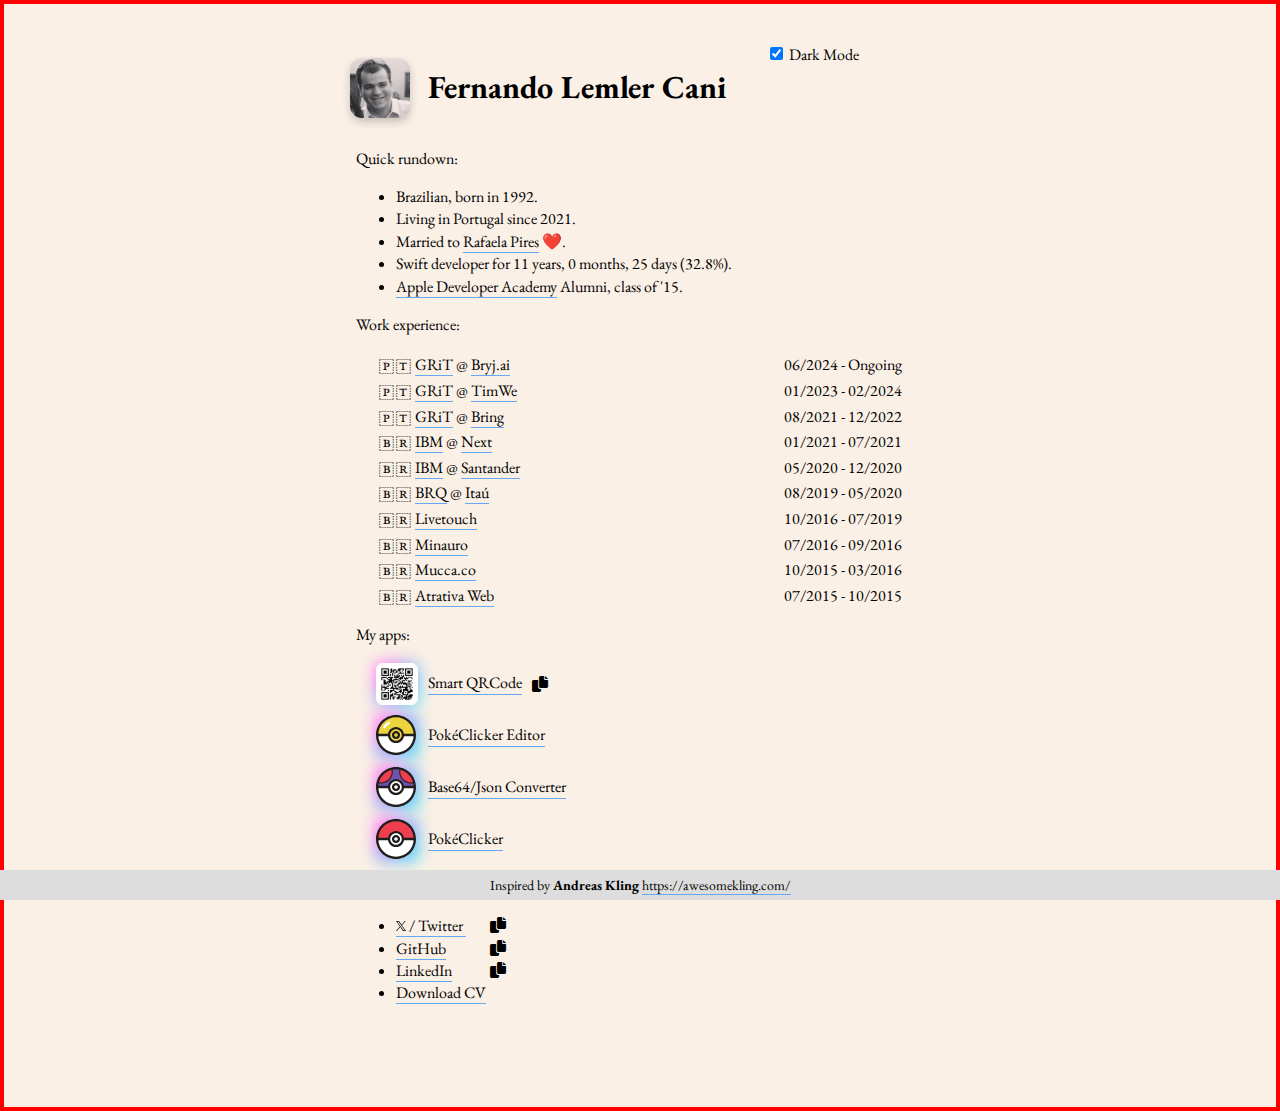
<file: beta.html>
<!DOCTYPE html>
<html>
  <head>
    <meta charset="UTF-8">
    
    <link rel="icon" href="Resources_Beta/Images/favicon.ico" sizes="any">
    <link rel="mask-icon" href="Resources_Beta/Images/profile.jpeg" color="#000000" sizes="any">
    <link rel="apple-touch-icon" href="Resources_Beta/Images/profile.jpeg" sizes="any">
    <link rel="shortcut icon" href="Resources_Beta/Images/profile.jpeg">
    <link rel="manifest" href="Resources_Beta/manifest.json">
    
    <title>*BETA* Fernando Cani</title>
    <meta name="apple-mobile-web-app-title" content="Fernando Cani">
    <meta name="description" content="Sr. iOS Developer 9+ years.">
    
    <meta name="viewport" content="width=device-width, initial-scale=1.0, viewport-fit=cover">
    <meta name="format-detection" content="telephone=no">
    
    <link rel="preconnect" href="https://fonts.googleapis.com">
    <link rel="preconnect" href="https://fonts.gstatic.com" crossorigin>
    <link href="https://fonts.googleapis.com/css2?family=EB+Garamond:ital,wght@0,400..800;1,400..800&display=swap" rel="stylesheet">
    <link rel="stylesheet" href="Resources_Beta/styles.css">
    <link rel="stylesheet" href="https://cdnjs.cloudflare.com/ajax/libs/font-awesome/6.0.0-beta3/css/all.min.css">
    
    <script src="Resources_Beta/script.js"></script>
    
    <meta name="apple-itunes-app" content="app-id=1521905502">
  </head>
  
  <body>
    <header>
      <div id="title">
        <img
          src="Resources_Beta/Images/profile.jpeg"
          alt="Fernando Lemler Cani"
        />
        <h1>Fernando Lemler Cani</h1>
        <div class="form-check form-switch">
          <input class="form-check-input" type="checkbox" role="switch" id="flexSwitchCheckChecked" onchange="switchMode(this.checked)" checked>
          <label class="form-check-label" for="flexSwitchCheckChecked">Dark Mode</label>
        </div>
      </div>
    </header>
    
    <main>
      <p>Quick rundown:</p>
      <ul>
        <li>Brazilian, born in 1992.</li>
        <li>Living in Portugal since 2021.</li>
        <li>
          Married to
          <a class="page-link" href="https://www.linkedin.com/in/rafaela-pires-6693a317a/">Rafaela Pires</a>
          ❤️.
        </li>
        <li>
          Swift developer
          <span id="swiftDeveloperTime">since 01/07/2015</span>.
        </li>
        <li>
          <a class="page-link" href="https://developer.apple.com/academies/">Apple Developer Academy</a>
          Alumni, class of '15.
        </li>
      </ul>
      
      <p>Work experience:</p>
      <table>
        <tr>
          <td>
            🇵🇹
            <a class="page-link" href="https://gritsolutions.pt">GRiT</a> @
            <a class="page-link" href="https://www.bryj.ai">Bryj.ai</a>
          </td>
          <td id="companyDate">06/2024 - Ongoing</td>
        </tr>
        <tr>
          <td>
            🇵🇹
            <a class="page-link" href="https://gritsolutions.pt">GRiT</a> @
            <a class="page-link" href="https://timwetech.com">TimWe</a>
          </td>
          <td id="companyDate">01/2023 - 02/2024</td>
        </tr>
        <tr>
          <td>
            🇵🇹
            <a class="page-link" href="https://gritsolutions.pt">GRiT</a> @
            <a class="page-link" href="https://bringglobal.com">Bring</a>
          </td>
          <td id="companyDate">08/2021 - 12/2022</td>
        </tr>
        <tr>
          <td>
            🇧🇷
            <a class="page-link" href="https://www.ibm.com/br-pt">IBM</a> @
            <a class="page-link" href="https://next.me">Next</a>
          </td>
          <td id="companyDate">01/2021 - 07/2021</td>
        </tr>
        <tr>
          <td>
            🇧🇷
            <a class="page-link" href="https://www.ibm.com/br-pt">IBM</a> @
            <a class="page-link" href="https://www.santander.com.br">Santander</a>
          </td>
          <td id="companyDate">05/2020 - 12/2020</td>
        </tr>
        <tr>
          <td>
            🇧🇷
            <a class="page-link" href="https://www.brq.com">BRQ</a> @
            <a class="page-link" href="https://www.itau.com.br">Itaú</a>
          </td>
          <td id="companyDate">08/2019 - 05/2020</td>
        </tr>
        <tr>
          <td>
            🇧🇷
            <a class="page-link" href="https://www.brq.com/wp-content/uploads/2023/07/2021_08_Release_Aquisicoes_BRQ_BMSIX_e_LIVETOUCH.pdf">Livetouch</a>
          </td>
          <td id="companyDate">10/2016 - 07/2019</td>
        </tr>
        <tr>
          <td>
            🇧🇷
            <a class="page-link" href="http://www.minauro.com.br">Minauro</a>
          </td>
          <td id="companyDate">07/2016 - 09/2016</td>
        </tr>
        <tr>
          <td>
            🇧🇷
            <a class="page-link" href="https://www.linkedin.com/company/muccashop/about/">Mucca.co</a>
          </td>
          <td id="companyDate">10/2015 - 03/2016</td>
        </tr>
        <tr>
          <td>
            🇧🇷
            <a class="page-link" href="https://www.linkedin.com/company/atrativa-web/about/">Atrativa Web</a>
          </td>
          <td id="companyDate">07/2015 - 10/2015</td>
        </tr>
      </table>
      
      <p>My apps:</p>
      <div id="apps">
        <!-- App -->
        <div id="stackapp" class="qr-blur-container">
          <a class="img-link" href="https://apps.apple.com/pt/app/smart-qrcode-read-your-code/id1521905502?l=en-GB">
            <img
              class="img-icon"
              src="Resources_Beta/Images/icon_apps_smartqrcode_60x60.png"
              alt="App Icon"
            />
          </a>
          <a class="page-link" id="textAppSmartQRCode" href="https://apps.apple.com/us/app/smart-qrcode-read-your-code/id1521905502?platform=iphone">Smart QRCode</a>
          <i class="fas fa-copy btn_pasteboard btn1" onclick="copyText(2, 'textAppSmartQRCode')"></i>
        </div>
        
        <!-- PokéClicker Editor -->
        <div id="stackapp" class="qr-blur-container">
          <a class="img-link" href="pokeclicker/editor.html">
            <img
              class="img-icon no-border"
              src="pokeclicker/Resources/pokeball/Pokeball-shiny.svg"
              alt="App Icon"
            />
          </a>
          <a class="page-link" id="textAppSmartQRCode" href="pokeclicker/editor.html">PokéClicker Editor</a>
        </div>
        <!-- PokéClicker Converter -->
        <div id="stackapp" class="qr-blur-container">
          <a class="img-link" href="pokeclicker/converter.html">
            <img
              class="img-icon no-border"
              src="pokeclicker/Resources/pokeball/Masterball.svg"
              alt="App Icon"
            />
          </a>
          <a class="page-link" id="textAppSmartQRCode" href="pokeclicker/converter.html">Base64/Json Converter</a>
        </div>
        <!-- PokéClicker -->
        <div id="stackapp" class="qr-blur-container">
          <a class="img-link" href="http://www.pokeclicker.com">
            <img
              class="img-icon no-border"
              src="pokeclicker/Resources/pokeball/Pokeball.svg"
              alt="App Icon"
            />
          </a>
          <a class="page-link" id="textAppSmartQRCode" href="http://www.pokeclicker.com">PokéClicker</a>
        </div>
      </div>
      
      <p>Find me as <b>@fernandocani</b> on the web:</p>
      <ul>
        <li>
          <a class="page-link" id="textXTwitter" href="https://x.com/fernandocani">
            <svg width="10" height="10" viewBox="0 0 16 16" fill="none" role="img">
              <g clip-path="url(#clip0_1668_3024)">
                <path
                  d="M9.52217 6.77143L15.4785 0H14.0671L8.89516 5.87954L4.76437 0H0L6.24656 8.8909L0 15.9918H1.41155L6.87321 9.78279L11.2356 15.9918H16L9.52183 6.77143H9.52217ZM7.58887 8.96923L6.95596 8.0839L1.92015 1.03921H4.0882L8.15216 6.7245L8.78507 7.60983L14.0677 14.9998H11.8997L7.58887 8.96957V8.96923Z"
                  fill="currentColor">
                </path>
              </g>
              <defs>
                <clipPath id="clip0_1668_3024">
                  <rect width="16" height="16" fill="white"></rect>
                </clipPath>
              </defs>
            </svg>
            / Twitter
          </a>
          <i class="fas fa-copy btn_pasteboard btn2" onclick="copyText(2, 'textXTwitter')"></i>
        </li>
        <li>
          <a class="page-link" id="textGitHub" href="https://github.com/fernandocani">GitHub</a>
          <i class="fas fa-copy btn_pasteboard btn3" onclick="copyText(2, 'textGitHub')"></i>
        </li>
        <li>
          <a class="page-link" id="textLinkedIn" href="https://www.linkedin.com/in/fernandocani/">LinkedIn</a>
          <i class="fas fa-copy btn_pasteboard btn4" onclick="copyText(2, 'textLinkedIn')"></i>
        </li>
        <li>
          <a class="page-link" href="Resources_Beta/Curriculum Vitae/CV - Fernando Lemler Cani [enUS].pdf" download="CV - Fernando Lemler Cani [enUS].pdf">Download CV</a>
        </li>
      </ul>
    </main>
    
    <footer role="contentinfo">
      <p id="text">
        Inspired by <b>Andreas Kling</b>
        <a 
          class="page-link"
          href="https://awesomekling.com/"
          aria-label="Visit Andreas Kling's website">https://awesomekling.com/
        </a>
      </p>
    </footer>
    <div id="toast" class="toast">_toast_</div>
  </body>
</html>
</file>
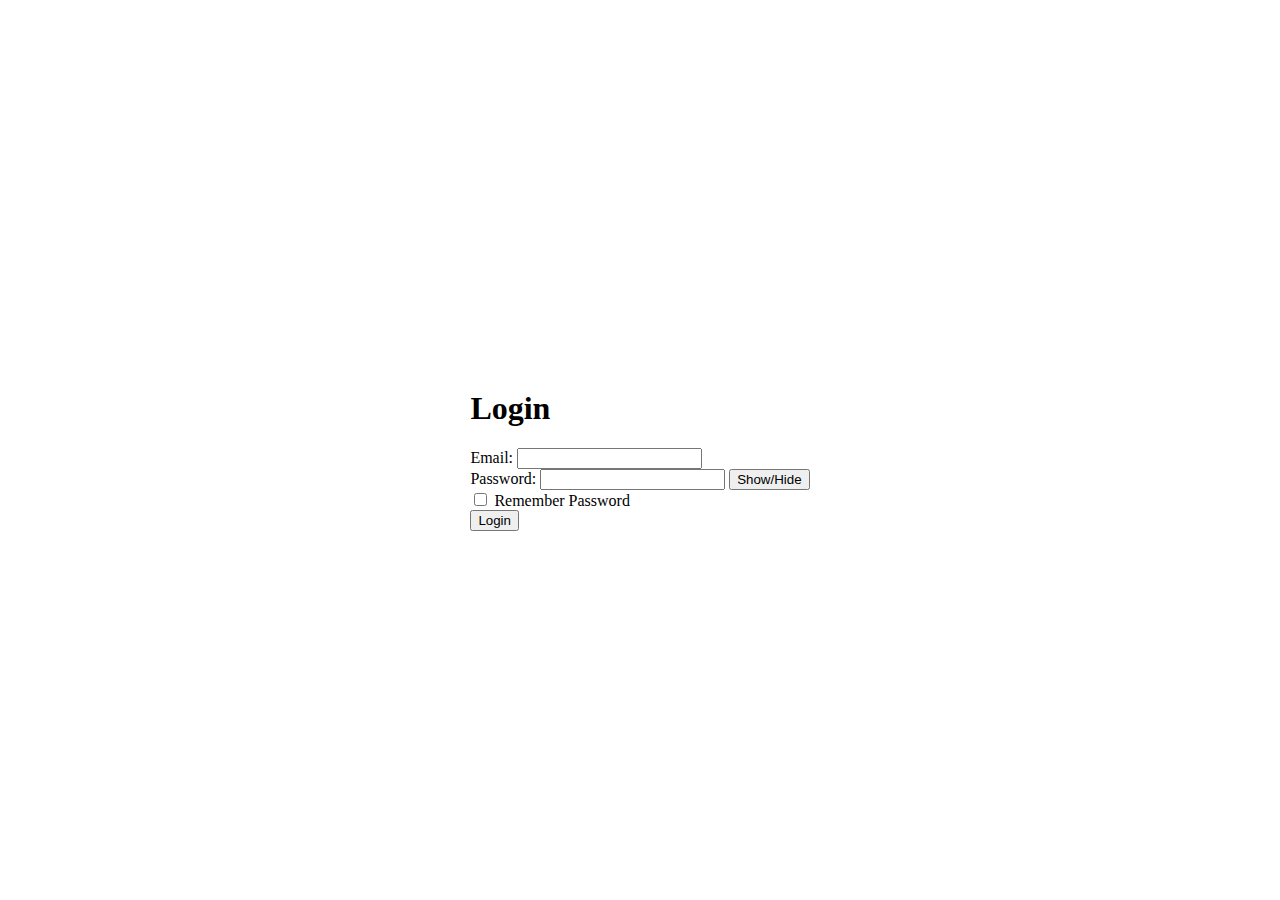
<file: login.html>
<!DOCTYPE html>
<html lang="en">
    <head>
        <meta charset="UTF-8">
        <meta name="viewport" content="width=device-width, initial-scale=1.0">
        <title>Login Page</title>
        <style>
            html, body {
                height: 100%;
                display: flex;
                justify-content: center;
                align-items: center;
            }
        </style>
        <script>
            // Add your JavaScript code here
            const togglePassword = document.getElementById('togglePassword');
            const passwordInput = document.getElementById('password');
            const form = document.querySelector('form');
            const apiKey = getCookie('apiKey');
            
            togglePassword.addEventListener('click', function() {
                const type = passwordInput.getAttribute('type') === 'password' ? 'text' : 'password';
                passwordInput.setAttribute('type', type);
            });
            
            form.addEventListener('submit', function(event) {
                 // Prevent form submission
                event.preventDefault();

                const email = document.getElementById('email').value;
                const password = document.getElementById('password').value;
                
                // Perform your login logic here
                fetch('https://api.example.com/login', {
                    method: 'POST',
                    headers: {
                        'Content-Type': 'application/json'
                    },
                    body: JSON.stringify({
                        email: hash(email), 
                        password: hash(password)
                    })
                })
                .then(response => response.json())
                .then(data => {
                    // Handle the API response here
                    console.log(data);
                    // Save the API key in cookies with a 24-hour expiration
                    const expirationDate = new Date();
                    expirationDate.setTime(expirationDate.getTime() + (24 * 60 * 60 * 1000)); // 24 hours in milliseconds
                    document.cookie = `apiKey=${data.apiKey}; expires=${expirationDate.toUTCString()}; path=/`;
                })
                .catch(error => {
                    // Handle any errors that occurred during the API request
                    console.error(error);
                });
                form.reset();
            });
            
            function getCookie(cookieName) {
                const cookies = document.cookie.split(';');
                for (let i = 0; i < cookies.length; i++) {
                    const cookie = cookies[i].trim();
                    if (cookie.startsWith(cookieName + '=')) {
                        return cookie.substring(cookieName.length + 1);
                    }
                }
                return null;
            }
            
            if (apiKey) {
                if (window.location.href != '/tvde.html') {
                    window.location.href = '/tvde.html';
                }
            } else {
                if (window.location.href != '/login.html') {
                    window.location.href = '/login.html';
                }
            }
        </script>
    </head>
    <body>
        <div class="container">
            <h1>Login</h1>
            <form>
                <div>
                    <label for="email">Email:</label>
                    <input type="email" id="email" name="email" required>
                </div>
                <div>
                    <label for="password">Password:</label>
                    <input type="password" id="password" name="password" required>
                    <button type="button" id="togglePassword">Show/Hide</button>
                </div>
                <div>
                    <input type="checkbox" id="rememberPassword" name="rememberPassword">
                    <label for="rememberPassword">Remember Password</label>
                </div>
                <button type="submit">Login</button>
            </form>
        </div>
    </body>
</html>
</file>
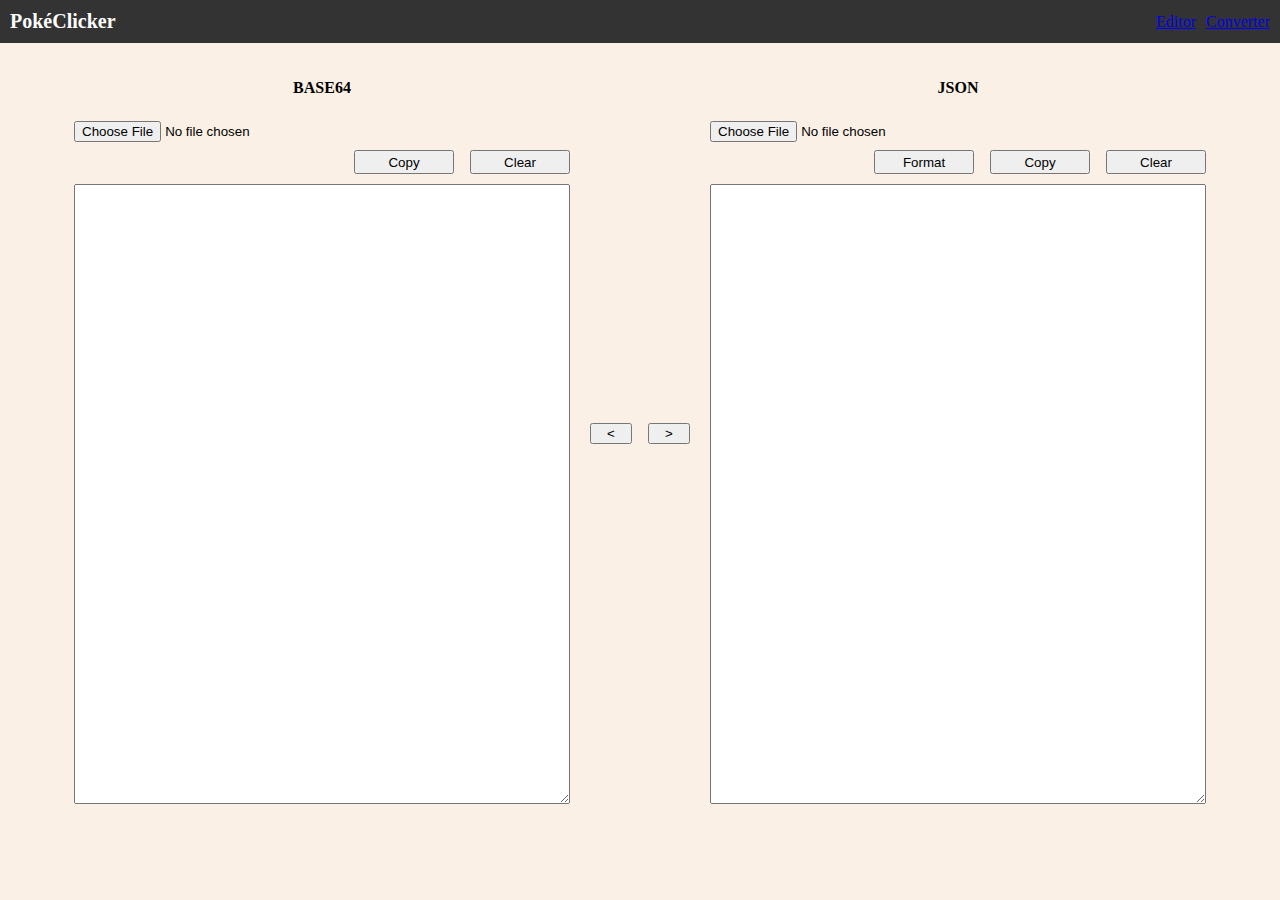
<file: pokeclicker/converter.html>
<!DOCTYPE html>
<html lang="en">
    <head>
        <meta charset="UTF-8">

        <link rel="icon" href="Resources/favicon.ico" sizes="any">

        <title>Converter</title>
        
        <meta name="viewport" content="width=device-width, initial-scale=1.0, viewport-fit=cover">

        <link rel="stylesheet" type="text/css" href="styles_converter.css">
        <script src="script_converter.js"></script>

        

        

        
    </head>
    <body>
        <div class="navbar">
            <div class="navbar-title">PokéClicker</div>
            <div class="navbar-buttons">
                <a href="editor.html" class="nav-button">Editor</a>
                <a href="converter.html" class="nav-button">Converter</a>
            </div>
        </div>
        <main>
            <div class="container">
                <div class="column output base64">
                    <div class="header-column">
                        <p class="header-title">BASE64</p>
                        <input type="file" id="file-input-base64" accept=".txt" onchange="readFile('base64')">
                        <div class="header-buttons">
                            <button class="button" onclick="copyToClipboard('field-base64')">Copy</button>
                            <button class="button" onclick="clearColumn('base64')">Clear</button>
                        </div>    
                    </div>
                    <textarea class="json-field" id="field-base64"></textarea>
                </div>
                <div class="column convert-btn">
                    <button class="button" id="convert-btn-json-to-base64" onclick="convertJsonToBase64()">
                        <
                    </button>
                    <button class="button" id="convert-btn-base64-to-json" onclick="convertBase64ToJson()">
                        >
                    </button>
                </div>
                <div class="column output json">
                    <div class="header-column">
                        <p class="header-title">JSON</p>
                        <input type="file" id="file-input-json" accept=".txt" onchange="readFile('json')">
                        <div class="header-buttons">
                            <button class="button" onclick="formatJSON()">Format</button>
                            <button class="button" onclick="copyToClipboard('field-json')">Copy</button>
                            <button class="button" onclick="clearColumn('json')">Clear</button>
                        </div>
                    </div>
                    <textarea class="json-field" id="field-json" oninput="onChangeJsonOutput(this.value)"></textarea>
                </div>
            </div>
        </main>
    </body>
</html>
</file>
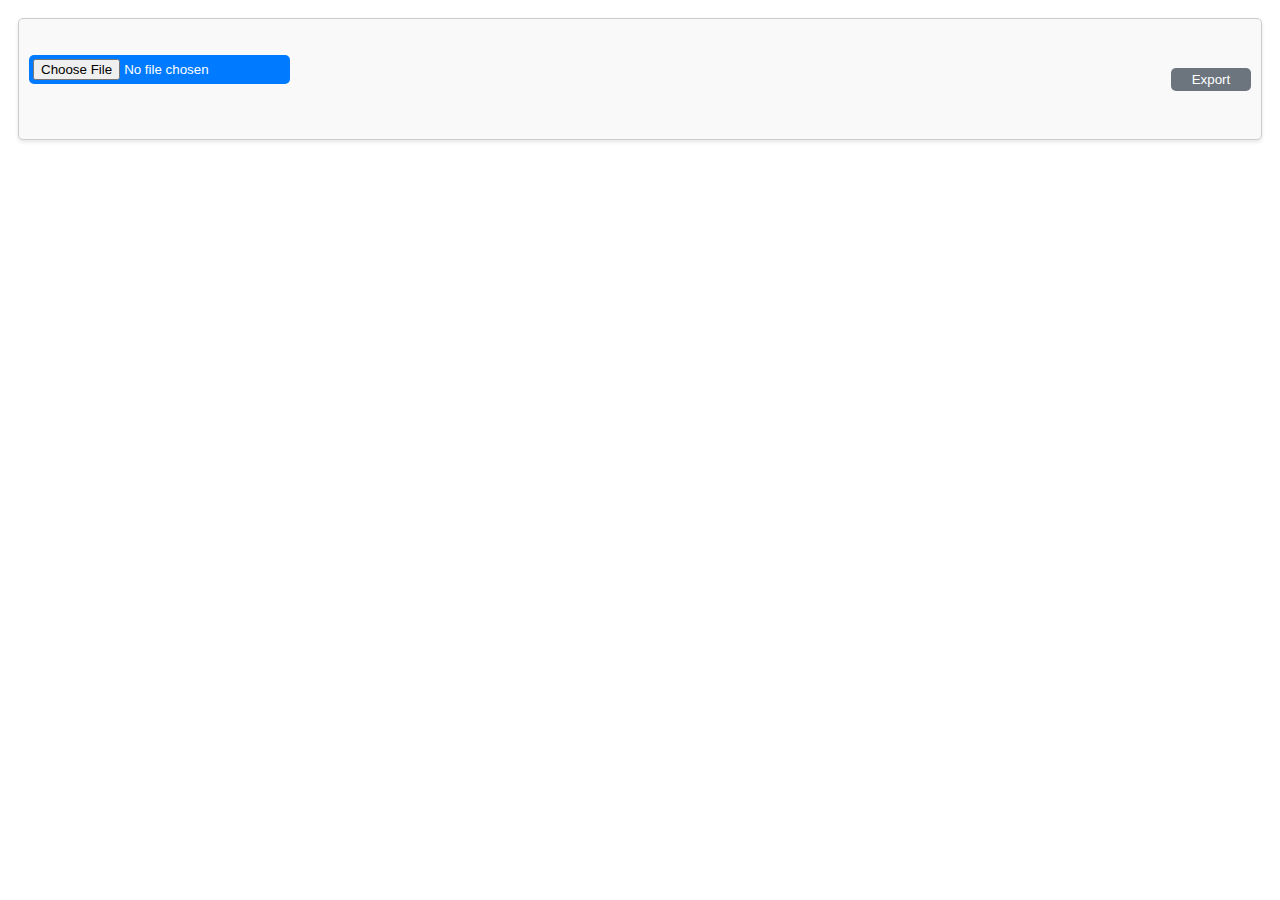
<file: PokeClicker/editor.html>
<!DOCTYPE html>
<html>
<head>
    <title>PokeClicker</title>
    <link rel="stylesheet" type="text/css" href="PCstyles.css">
    <meta name="viewport" content="width=device-width, initial-scale=1.0, viewport-fit=cover">
</head>
<body>
    <script src="PKscript.js"></script>
    
    <div class="card buttonsHeader">
        <div id="choosefile">
            <input type="file" id="fileUpload" onchange="handleFileUpload(event)">
            
            <div id="fileloaded" style="display: none;">
                <button onclick="copyToClipboard()" id="copyButton">Copy</button>
                <button onclick="clearFileAndOutput()" id="clearButton">Clear</button>
            </div>
        </div>
        <button onclick="exportFile(exportInJson=false)" id="exportButton" disabled>Export</button>
    </div>
    <br><br><br>
    <div id="outputResult">
        <!-- Player -->
        <div class="card player">
            <div id="card_header">
                <h3>Player</h3>
                <button onclick="toggleCardView('player')" id="toggleButton">Toggle View</button>
            </div>
            <div class="card player card_content" id="card_content"></div>
        </div>
        <br>
        <!-- Currencies -->
        <div class="card currencies">
            <div id="card_header">
                <h3>Currencies</h3>
                <button onclick="toggleCardView('currencies')" id="toggleButton">Toggle View</button>
            </div>
            <div class="card currencies card_content" id="card_content"></div>
        </div>
        <br>
        <!-- Pokeballs -->
        <div class="card pokeballs">
            <div id="card_header">
                <h3>Pokéballs</h3>
                <button onclick="toggleCardView('pokeballs')" id="toggleButton">Toggle View</button>
            </div>
            <div class="card pokeballs card_content" id="card_content"></div>
        </div>
        <br>
        <!-- Farming -->
        <div class="card farming">
            <div id="card_header">
                <h3>Farming</h3>
                <button onclick="toggleCardView('farming')" id="toggleButton">Toggle View</button>
            </div>
            <div class="card farming card_content" id="card_content"></div>
        </div>
        <br>
        <!-- Key Items -->
        <div class="card keyitems">
            <div id="card_header">
                <h3>Key Items</h3>
                <button onclick="toggleCardView('keyitems')" id="toggleButton">Toggle View</button>
            </div>
            <div class="card keyitems card_content" id="card_content"></div>
        </div>
        <br>
        <!-- Challenges -->
        <div class="card challenges">
            <div id="card_header">
                <h3>Challenges</h3>
                <button onclick="toggleCardView('challenges')" id="toggleButton">Toggle View</button>
            </div>
            <div class="card challenges card_content" id="card_content"></div>
        </div>
        <br>
        <!-- Json -->
        <div class="card json">
            <div id="card_header">
                <h3>JSON</h3>
                <button onclick="toggleCardView('json')" id="toggleButton">Toggle View</button>
            </div>
            <pre class="card json card_content" id="card_json"></pre>
        </div>
    </div>
</body>
</html>
</file>
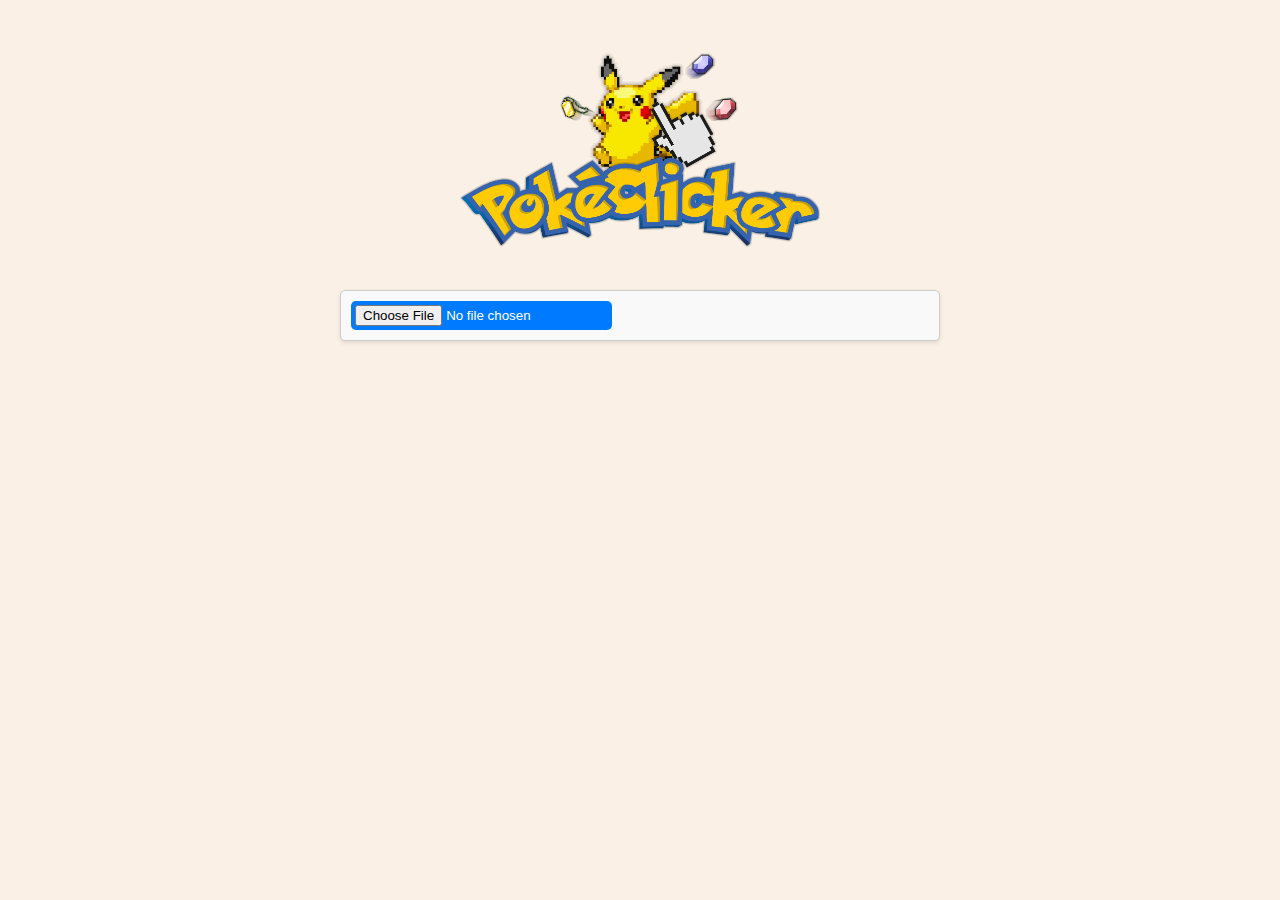
<file: pokeclicker/editor.html>
<!DOCTYPE html>
<html>
    <head>
        <meta charset="UTF-8">

        <link rel="icon" href="Resources/favicon.ico" sizes="any">

        <title>PokéClicker</title>
        
        <meta name="viewport" content="width=device-width, initial-scale=1.0, viewport-fit=cover">
        
        <link rel="stylesheet" type="text/css" href="PCstyles.css">
        <script src="PKscript.js"></script>
    </head>

    <body>
        <!-- Header -->
        <header>
            <div id="banner">
                <img
                    src="Resources/pokeclickerlogo.png"
                />
            </div>
        </header>
        
        <br>
        <br>
        
        <!-- Buttons -->
        <div class="card buttonsHeader">
            <div id="choosefile">
                <input type="file" id="fileUpload" onchange="handleFileUpload(event)">
            </div>
            <div id="fileloaded" style="display: none;">
                <button onclick="copyToClipboard()" id="copyButton">Copy</button>
                <button onclick="clearFileAndOutput()" id="clearButton">Clear</button>
                <button onclick="exportFile(exportInJson=false)" id="exportButton" disabled>Export</button>
            </div>
        </div>
        
        <br>
        <br>
        <br>
        
        <!-- Output -->
        <div id="outputResult">
            <!-- Player -->
            <div class="card player">
                <div id="card_header">
                    <h3>Player</h3>
                    <button onclick="toggleCardView('player')" id="toggleButton">Toggle View</button>
                </div>
                <div class="card player card_content" id="card_content"></div>
            </div>
            <br>
            <!-- Currencies -->
            <div class="card currencies">
                <div id="card_header">
                    <h3>Currencies</h3>
                    <button onclick="toggleCardView('currencies')" id="toggleButton">Toggle View</button>
                </div>
                <div class="card currencies card_content" id="card_content"></div>
            </div>
            <br>
            <!-- Pokeballs -->
            <div class="card pokeballs">
                <div id="card_header">
                    <h3>Pokéballs</h3>
                    <button onclick="toggleCardView('pokeballs')" id="toggleButton">Toggle View</button>
                </div>
                <div class="card pokeballs card_content" id="card_content"></div>
            </div>
            <br>
            <!-- Farming -->
            <div class="card farming">
                <div id="card_header">
                    <h3>Farming</h3>
                    <button onclick="toggleCardView('farming')" id="toggleButton">Toggle View</button>
                </div>
                <div class="card farming card_content" id="card_content"></div>
            </div>
            <br>
            
            <!-- Key Items -->
            <div class="card keyitems">
                <div id="card_header">
                    <h3>Key Items</h3>
                    <button onclick="toggleCardView('keyitems')" id="toggleButton">Toggle View</button>
                </div>
                <div class="card keyitems card_content" id="card_content"></div>
            </div>
            <br>

            <!-- Challenges -->
            <div class="card challenges">
                <div id="card_header">
                    <h3>Challenges</h3>
                    <button onclick="toggleCardView('challenges')" id="toggleButton">Toggle View</button>
                </div>
                <div class="card challenges card_content" id="card_content"></div>
            </div>
            <br>

            <!-- Json -->
            <div class="card json">
                <div id="card_header">
                    <h3>JSON</h3>
                    <button onclick="toggleCardView('json')" id="toggleButton">Toggle View</button>
                </div>
                <pre class="card json card_content" id="card_json"></pre>
            </div>
        </div>
    </body>
</html>
</file>
<file: Resources_Beta/styles.css>
html {
    border: 4px solid red;
    /* box-sizing: border-box; */
}

body {
    line-height: 1.4;
    max-width: 600px;
    margin: 40px auto;
    font-family: "EB Garamond", "Garamond", serif;
    font-size: 16px;
    background-color: #FAF0E6;
    position: relative;
}

main {
    margin-left: 16px;
    margin-right: 16px;
    padding-top: 8px;
    padding-bottom: 46px;
}

footer {
    bottom: 0;
    width: 100%;
    background-color: #DDDDDD;
    height: 30px;
    position: fixed;
    left: 0;
    padding-bottom: env(safe-area-inset-bottom);
}

footer>#text {
    text-align: center;
    font-size: 14px;
    margin-top: 6px;
    margin-bottom: 6px;
}

#title {
    display: flex;
    margin-bottom: -8px;
    position: relative;
}

#title>h1 {
    font-size: 32px;
    margin-left: 88px;
}

#title > img {
    border-radius: 20%;
    width: 60px;
    height: 60px;
    align-self: center;
    position: absolute;
    margin-left: 10px;
    box-shadow: 0 4px 8px rgba(0, 0, 0, 0.2);
}

#apps {
    display: flex;
    flex-direction: column;
    row-gap: 10px;
}

#stackapp {
    display: flex;
    align-items: center;
    justify-content: flex-start;
    gap: 10px;
    margin-left: 20px;
}

table {
    width: 100%;
    border-collapse: collapse;
    margin-top: 8px;
}

table tr td {
    padding: 0;
    line-height: 1.6;
}

table tr td:first-child {
    padding-left: 22px;
}

table tr td:last-child {
    padding-right: 22px;
    width: 30%;
    min-width: 120px;
}

#companyDate {
    text-align: right;
}

/* :link { color: #0000EE; } */
/* :visited { color: #551A8B; } */
/* :link:active, :visited:active { color: #FF0000; } */
.page-link {
    color: black;
    text-decoration: none;
    border-bottom: 1px solid #66A8F5;
}

.page-link:visited {
    color: black;
}

.page-link:hover {
    color: #66A8F5;
}

.img-link {
    width: 42px;
    height: 42px;
    position: relative;
    display: inline-block;
}

.img-link::after {
    content: '';
    width: 100%;
    height: 100%;
    background-image: radial-gradient(circle farthest-corner at 10% 20%, rgba(255, 94, 247, 1) 17.8%, rgba(2, 245, 255, 1) 100.2%);
    filter: blur(8px);
    z-index: -1;
    position: absolute;
    left: 0;
    top: 0;
    border-radius: 6px;
}

.img-icon {
    width: 40px;
    height: 40px;
    border: 1px solid #fff;
    border-radius: 6px;
    position: relative;
    display: block;
}

.img-icon.no-border {
    border: 0px;
}

.img-link:hover>img {
    border: 1px solid #66A8F5;
}

.img-link:hover>.no-border {
    border: 0px;
}

#swiftDeveloperTime {
    white-space: normal;
}

.nowrap {
    white-space: nowrap;
}

.btn_pasteboard {
    cursor: pointer;
}

.btn_pasteboard:hover {
    color: #66A8F5;
}

.btn_pasteboard.btn1 {
    padding-left: 0px;
}

.btn_pasteboard.btn2 {
    padding-left: 24px;
}

.btn_pasteboard.btn3 {
    padding-left: 41px;
}

.btn_pasteboard.btn4 {
    padding-left: 35px;
}

.toast {
    visibility: hidden;
    min-width: 50px;
    background-color: #333;
    color: #fff;
    text-align: center;
    border-radius: 8px;
    padding: 8px;
    position: fixed;
    z-index: 1;
    left: 50%;
    top: 40px;
    transform: translateX(-50%);
    font-size: 12px;
}

.toast.show {
    visibility: visible;
    -webkit-animation: fadein 0.5s, fadeout 0.5s 2.5s;
    animation: fadein 0.5s, fadeout 0.5s 2.5s;
}

@-webkit-keyframes fadein {
    from {opacity: 0;}
    to {opacity: 1;}
}

@keyframes fadein {
    from {opacity: 0;}
    to {opacity: 1;}
}

@-webkit-keyframes fadeout {
    from {opacity: 1;}
    to {opacity: 0;}
}

@keyframes fadeout {
    from {opacity: 1;}
    to {opacity: 0;}
}

[popover]::backdrop {
    backdrop-filter: blur(1.5px);
}

@media (max-width: 600px) {
    body {
        margin: 18px;
        font-size: 14px;
    }

    #title>h1 {
        font-size: 28px;
        margin-left: 70px;
        line-height: 30px;
    }

    #title>img {
        width: 50px;
        height: 50px;
    }
}

.form-check {
    display: block;
    min-height: 1.5rem;
    padding-left: 1.5em;
    margin-bottom: 0.125rem;
}

.form-switch {
    padding-left: 2.5em;
}
</file>
<file: pokeclicker/styles_converter.css>
html {
    height: 94%;
    
}

body {
    height: 100%;
    margin: 0;
    background-color: #FAF0E6;
}

main {
    height: 90%;
    max-width: 90%;
    padding: 10px;
    /* background-color: red; */
    /* Center horizontally */
    margin: 0 auto;
}

.navbar {
    display: flex;
    justify-content: space-between;
    align-items: center;
    background-color: #333;
    padding: 10px;
    color: white;
    margin: 0;
}

.navbar-title {
    font-size: 20px;
    font-weight: bold;
}

.navbar-buttons {
    display: flex;
    justify-content: center;
    gap: 10px;
}

.navbar-button {
    background-color: #555;
    color: white;
    padding: 5px 10px;
    border: none;
    border-radius: 5px;
    cursor: pointer;
}

.navbar-button:hover {
    background-color: #777;
}

.container {
    display: flex;
    justify-content: space-between;
    flex-wrap: wrap;
    height: 100%;
}

.header-title {
    font-size: 16px;
    font-weight: bold;
    text-align: center;
}

.header-column {
    margin-bottom: 10px;
    display: flex;
    flex-direction: column;
    gap: 8px;
}

.header-buttons {
    display: flex;
    justify-content: flex-end;
    gap: 16px;
}

.header-buttons > .button {
    width: 100px;
    height: 24px;
}

.column {
    flex: 1;
    box-sizing: border-box;
    margin: 10px;
    display: flex;
    flex-direction: column;
}

.column.convert-btn {
    width: 100px;
    flex: none;
    position: relative;
    display: flex;
    flex-direction: row;
    align-items: center;
    justify-content: space-between;
}

.column.convert-btn > .button {
    width: 42%;
}

.json-field {
    min-width: 350px;
    flex-grow: 1;
    resize: vertical;
}

@media (max-width: 600px) {
    .container {
        flex-direction: column;
        align-items: center;
    }

    .column {
        margin: 10px 0;
    }

    .column.convert-btn {
        margin: 20px 0;
    }
}
</file>
<file: PokeClicker/PCstyles.css>
body {
    padding: 10px;
}

.buttonsHeader {
    display: flex;
    justify-content: space-between;
    align-items: center;
    height: 100px;
}

#choosefile {
    margin-bottom: 20px;
    margin-top: 10px;
}

#choosefile #fileUpload {
    margin-bottom: 10px;
}

#fileUpload {
    background-color: #007bff;
    color: white;
    border: none;
    padding: 4px;
    border-radius: 5px;
    cursor: pointer;
    transition: background-color 0.3s ease;
}

#fileUpload:hover {
    background-color: #0056b3;
}

#copyButton {
    background-color: #6c757d;
    color: white;
    border: none;
    padding: 4px;
    min-width: 80px;
    border-radius: 5px;
    cursor: pointer;
    transition: background-color 0.3s ease;
}

#copyButton:hover {
    background-color: #5a6268;
}

#clearButton {
    background-color: #dc3545;
    color: white;
    border: none;
    padding: 4px;
    min-width: 80px;
    border-radius: 5px;
    cursor: pointer;
    transition: background-color 0.3s ease;
}

#clearButton:hover {
    background-color: #c82333;
}

#exportButton {
    background-color: #28a745;
    color: white;
    border: none;
    padding: 4px;
    min-width: 80px;
    border-radius: 5px;
    cursor: pointer;
    transition: background-color 0.3s ease;
}

#exportButton:hover {
    background-color: #218838;
}

#exportButton:disabled {
    background-color: #6c757d;
    cursor: not-allowed;
}

#outputResult {
    margin-bottom: 10px;
}

.card {
    overflow-y: auto;
    overflow-x: auto;
    /* white-space: pre-wrap; */
    padding: 10px;
    border: 1px solid #ccc;
    border-radius: 5px;
    background-color: #f9f9f9;
    box-shadow: 0 2px 4px rgba(0, 0, 0, 0.1);
    font-family: monospace;
}

#card_json {
    height: 500px;
}

#card_header {
    display: flex;
    justify-content: space-between;
    align-items: center;
    height: 30px;
    /* background-color: blueviolet; */
    padding-top: 10px;
    padding-bottom: 10px;
}

.switchLine {
    display: flex;
    align-items: center;
    margin-top: 4px;
    margin-bottom: 4px;
}

.switch {
    position: relative;
    display: inline-block;
    width: 34px;
    height: 20px;
    margin-right: 10px;
}

.switch input {
    opacity: 0;
    width: 0;
    height: 0;
}

.slider {
    position: absolute;
    top: 0;
    left: 0;
    right: 0;
    bottom: 0;
    background-color: #ccc;
    transition: .4s;
    border-radius: 34px;
}

.slider:before {
    position: absolute;
    content: "";
    height: 14px;
    width: 14px;
    left: 3px;
    bottom: 3px;
    background-color: white;
    transition: .4s;
    border-radius: 50%;
}

input:checked + .slider {
    background-color: #2196F3;
}

input:checked + .slider:before {
    transform: translateX(14px);
}
</file>
<file: pokeclicker/PCstyles.css>
body {
    padding: 10px;
    max-width: 600px;
    margin: 40px auto;
    background-color: #FAF0E6;
}

header {
    /* background-color: #c82333; */
    justify-content: center;
    display: flex;
}

#banner>img {
    max-width: 600px;
    max-height: 200px;
}

.buttonsHeader {
    display: flex;
    justify-content: space-between;
    align-items: center;
}

/* Buttons */
#fileUpload {
    background-color: #007bff;
    color: white;
    border: none;
    padding: 4px;
    border-radius: 5px;
    cursor: pointer;
    transition: background-color 0.3s ease;
}

#fileUpload:hover {
    background-color: #0056b3;
}

#copyButton {
    background-color: #6c757d;
    color: white;
    border: none;
    padding: 4px;
    min-width: 80px;
    border-radius: 5px;
    cursor: pointer;
    transition: background-color 0.3s ease;
}

#copyButton:hover {
    background-color: #5a6268;
}

#clearButton {
    background-color: #dc3545;
    color: white;
    border: none;
    padding: 4px;
    min-width: 80px;
    border-radius: 5px;
    cursor: pointer;
    transition: background-color 0.3s ease;
}

#clearButton:hover {
    background-color: #c82333;
}

#exportButton {
    background-color: #28a745;
    color: white;
    border: none;
    padding: 4px;
    min-width: 80px;
    border-radius: 5px;
    cursor: pointer;
    transition: background-color 0.3s ease;
}

#exportButton:hover {
    background-color: #218838;
}

#exportButton:disabled {
    background-color: #6c757d;
    cursor: not-allowed;
}
/* End Buttons */

.card {
    overflow-y: auto;
    overflow-x: auto;
    /* white-space: pre-wrap; */
    padding: 10px;
    border: 1px solid #ccc;
    border-radius: 5px;
    background-color: #f9f9f9;
    box-shadow: 0 2px 4px rgba(0, 0, 0, 0.1);
    font-family: monospace;
}

#card_json {
    height: 500px;
}

#card_header {
    display: flex;
    justify-content: space-between;
    align-items: center;
    height: 30px;
    /* background-color: blueviolet; */
    padding-top: 10px;
    padding-bottom: 10px;
}

.switchLine {
    display: flex;
    align-items: center;
    margin-top: 4px;
    margin-bottom: 4px;
}

.switch {
    position: relative;
    display: inline-block;
    width: 34px;
    height: 20px;
    margin-right: 10px;
}

.switch input {
    opacity: 0;
    width: 0;
    height: 0;
}

.slider {
    position: absolute;
    top: 0;
    left: 0;
    right: 0;
    bottom: 0;
    background-color: #ccc;
    transition: .4s;
    border-radius: 34px;
}

.slider:before {
    position: absolute;
    content: "";
    height: 14px;
    width: 14px;
    left: 3px;
    bottom: 3px;
    background-color: white;
    transition: .4s;
    border-radius: 50%;
}

input:checked + .slider {
    background-color: #2196F3;
}

input:checked + .slider:before {
    transform: translateX(14px);
}
</file>
